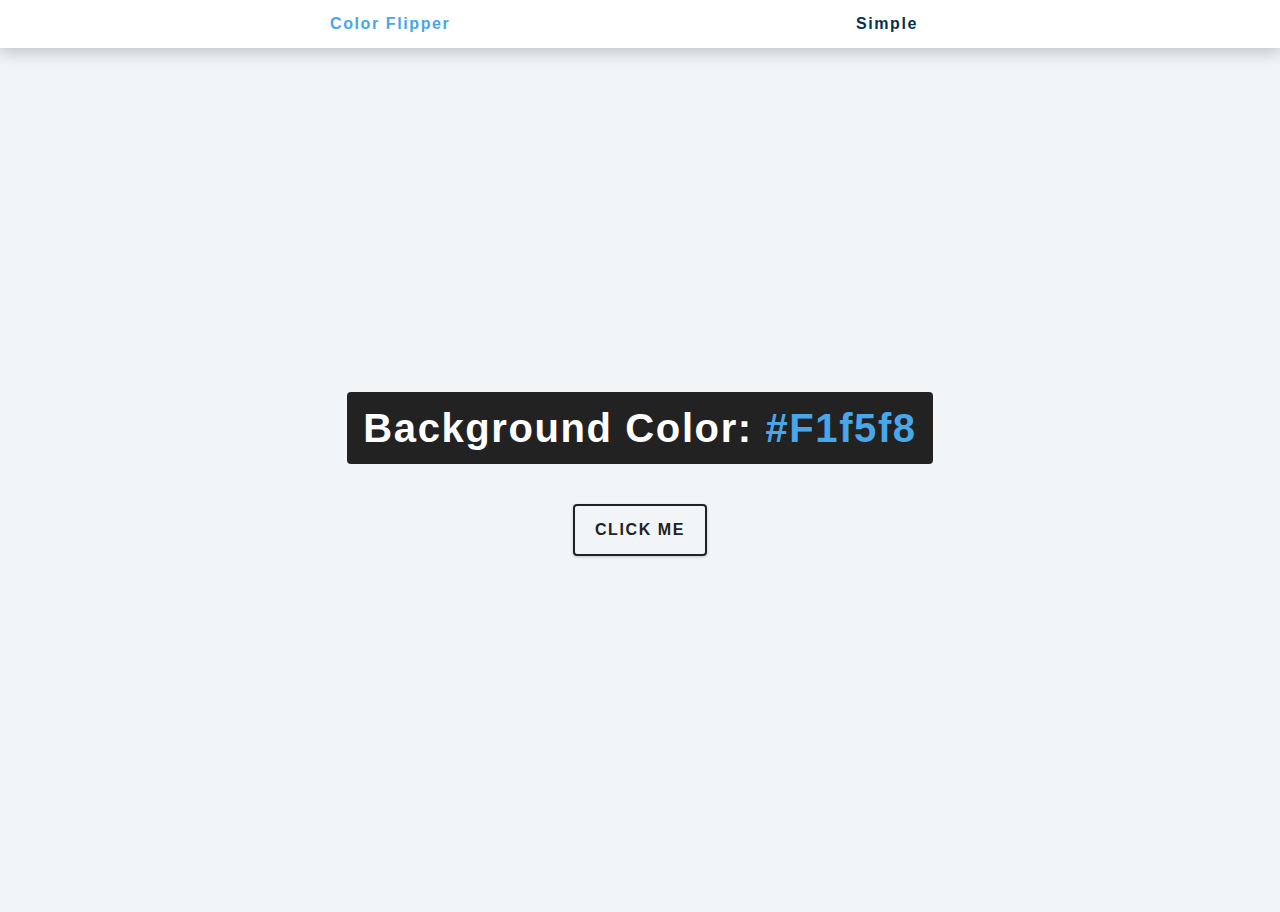
<file: Project01/index.html>
<!DOCTYPE html>
<html lang="en">
  <head>
    <meta charset="UTF-8" />
    <meta http-equiv="X-UA-Compatible" content="IE=edge" />
    <meta name="viewport" content="width=device-width, initial-scale=1.0" />
    <link rel="stylesheet" href="style.css" />
    <title>Color Flipper || Simple</title>
  </head>
  <body>
    <nav>
      <div class="nav-center">
        <h4>Color Flipper</h4>
        <ul class="nav-links">
          <li>
            <a href="index.html">Simple</a>
          </li>
          <li>
            <a href="hex.html"></a>
          </li>
        </ul>
      </div>
    </nav>
    <main>
      <div class="container">
        <h2>
          Background Color:
          <span class="color"> #f1f5f8 </span>
        </h2>
        <div class="btn btn-hero" id="btn">Click me</div>
      </div>
    </main>
    <h1></h1>
    <script src="app.js"></script>
  </body>
</html>
</file>
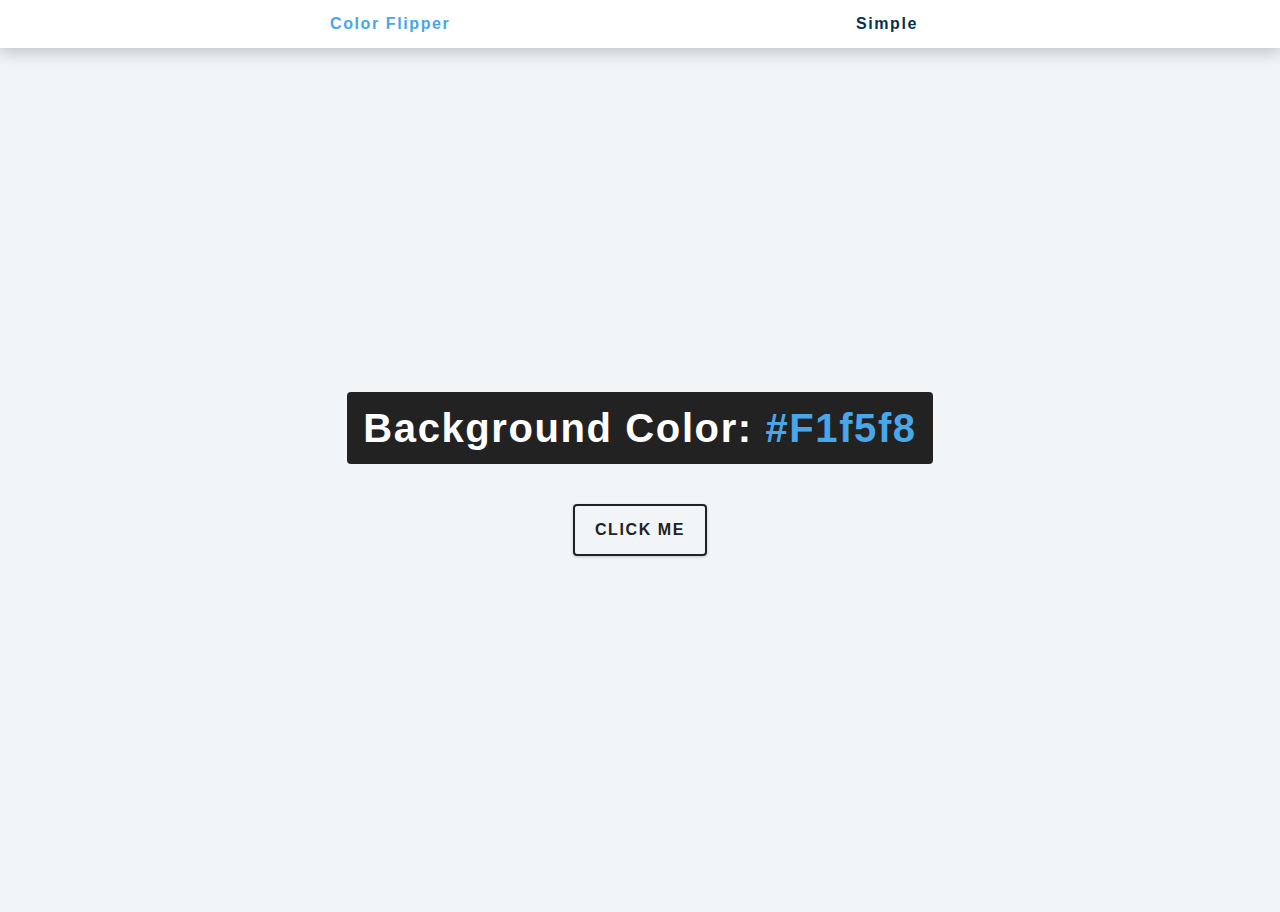
<file: Project01/hex.html>
<!DOCTYPE html>
<html lang="en">
  <head>
    <meta charset="UTF-8" />
    <meta http-equiv="X-UA-Compatible" content="IE=edge" />
    <meta name="viewport" content="width=device-width, initial-scale=1.0" />
    <link rel="stylesheet" href="style.css" />
    <title>Color Flipper || Hex</title>
  </head>
  <body>
    <nav>
      <div class="nav-center">
        <h4>Color Flipper</h4>
        <ul class="nav-links">
          <li>
            <a href="index.html">Simple</a>
          </li>
          <li>
            <a href="hex.html"></a>
          </li>
        </ul>
      </div>
    </nav>
    <main>
      <div class="container">
        <h2>
          Background Color:
          <span class="color"> #f1f5f8 </span>
        </h2>
        <div class="btn btn-hero" id="btn">Click me</div>
      </div>
    </main>
    <h1></h1>
    <script src="hex.js"></script>
  </body>
</html>
</file>
<file: Project01/style.css>
@import url("https://fonts.googleapis.com/css2?family=Montserrat:wght@600&display=swap");

:root {
  /* dark shades of primary color*/
  --clr-primary-1: hsl(205, 86%, 17%);
  --clr-primary-2: hsl(205, 77%, 27%);
  --clr-primary-3: hsl(205, 72%, 37%);
  --clr-primary-4: hsl(205, 63%, 48%);
  /* primary/main color */
  --clr-primary-5: hsl(205, 78%, 60%);
  /* lighter shades of primary color */
  --clr-primary-6: hsl(205, 89%, 70%);
  --clr-primary-7: hsl(205, 90%, 76%);
  --clr-primary-8: hsl(205, 86%, 81%);
  --clr-primary-9: hsl(205, 90%, 88%);
  --clr-primary-10: hsl(205, 100%, 96%);
  /* darkest grey - used for headings */
  --clr-grey-1: hsl(209, 61%, 16%);
  --clr-grey-2: hsl(211, 39%, 23%);
  --clr-grey-3: hsl(209, 34%, 30%);
  --clr-grey-4: hsl(209, 28%, 39%);
  /* grey used for paragraphs */
  --clr-grey-5: hsl(210, 22%, 49%);
  --clr-grey-6: hsl(209, 23%, 60%);
  --clr-grey-7: hsl(211, 27%, 70%);
  --clr-grey-8: hsl(210, 31%, 80%);
  --clr-grey-9: hsl(212, 33%, 89%);
  --clr-grey-10: hsl(210, 36%, 96%);
  --clr-white: #fff;
  --clr-red-dark: hsl(360, 67%, 44%);
  --clr-red-light: hsl(360, 71%, 66%);
  --clr-green-dark: hsl(125, 67%, 44%);
  --clr-green-light: hsl(125, 71%, 66%);
  --clr-black: #222;
  --ff-primary: "Roboto", sans-serif;
  --ff-secondary: "Open Sans", sans-serif;
  --transition: all 0.3s linear;
  --spacing: 0.1rem;
  --radius: 0.25rem;
  --light-shadow: 0 5px 15px rgba(0, 0, 0, 0.1);
  --dark-shadow: 0 5px 15px rgba(0, 0, 0, 0.2);
  --max-width: 1170px;
  --fixed-width: 620px;
}
/*
=============== 
Global Styles
===============
*/

*,
::after,
::before {
  margin: 0;
  padding: 0;
  box-sizing: border-box;
}
body {
  font-family: var(--ff-secondary);
  background: var(--clr-grey-10);
  color: var(--clr-grey-1);
  line-height: 1.5;
  font-size: 0.875rem;
}
ul {
  list-style-type: none;
}
a {
  text-decoration: none;
}
h1,
h2,
h3,
h4 {
  letter-spacing: var(--spacing);
  text-transform: capitalize;
  line-height: 1.25;
  margin-bottom: 0.75rem;
  font-family: var(--ff-primary);
}
h1 {
  font-size: 3rem;
}
h2 {
  font-size: 2rem;
}
h3 {
  font-size: 1.25rem;
}
h4 {
  font-size: 0.875rem;
}
p {
  margin-bottom: 1.25rem;
  color: var(--clr-grey-5);
}
@media screen and (min-width: 800px) {
  h1 {
    font-size: 4rem;
  }
  h2 {
    font-size: 2.5rem;
  }
  h3 {
    font-size: 1.75rem;
  }
  h4 {
    font-size: 1rem;
  }
  body {
    font-size: 1rem;
  }
  h1,
  h2,
  h3,
  h4 {
    line-height: 1;
  }
}
/*  global classes */

/* section */
.section {
  padding: 5rem 0;
}

.section-center {
  width: 90vw;
  margin: 0 auto;
  max-width: 1170px;
}
@media screen and (min-width: 992px) {
  .section-center {
    width: 95vw;
  }
}
main {
  min-height: 100vh;
  display: grid;
  place-items: center;
}

/*
=============== 
Nav
===============
*/
nav {
  background: var(--clr-white);
  height: 3rem;
  display: grid;
  align-items: center;
  box-shadow: var(--dark-shadow);
}
.nav-center {
  width: 90vw;
  max-width: var(--fixed-width);
  margin: 0 auto;
  display: flex;
  align-items: center;
  justify-content: space-between;
}
.nav-center h4 {
  margin-bottom: 0;
  color: var(--clr-primary-5);
}
.nav-links {
  display: flex;
}
nav a {
  text-transform: capitalize;
  font-weight: 700;
  font-size: 1rem;
  color: var(--clr-primary-1);
  letter-spacing: var(--spacing);
  margin-right: 1rem;
}
nav a:hover {
  color: var(--clr-primary-5);
}
/*
=============== 
Container
===============
*/
main {
  min-height: calc(100vh - 3rem);
  display: grid;
  place-items: center;
}
.container {
  text-align: center;
}
.container h2 {
  background: var(--clr-black);
  color: var(--clr-white);
  padding: 1rem;
  border-radius: var(--radius);
  margin-bottom: 2.5rem;
}
.color {
  color: var(--clr-primary-5);
}
.btn-hero {
  font-family: var(--ff-primary);
  text-transform: uppercase;
  background: transparent;
  color: var(--clr-black);
  letter-spacing: var(--spacing);
  display: inline-block;
  font-weight: 700;
  transition: var(--transition);
  border: 2px solid var(--clr-black);
  cursor: pointer;
  box-shadow: 0 1px 3px rgba(0, 0, 0, 0.2);
  border-radius: var(--radius);
  font-size: 1rem;
  padding: 0.75rem 1.25rem;
  -webkit-transition: var(--transition);
  -moz-transition: var(--transition);
  -ms-transition: var(--transition);
  -o-transition: var(--transition);
}
.btn-hero:hover {
  color: var(--clr-white);
  background: var(--clr-black);
}
</file>
